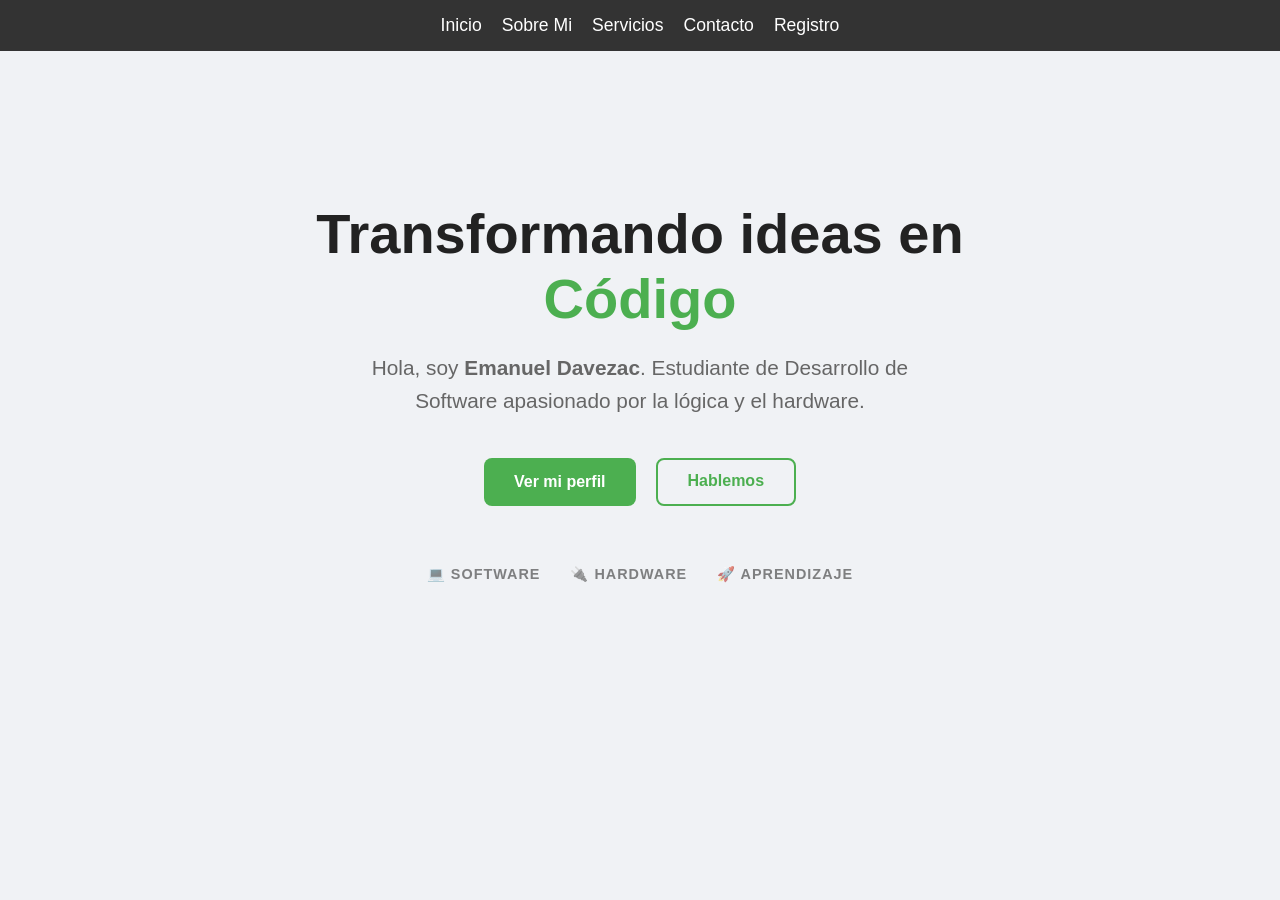
<file: html/index.html>
<!DOCTYPE html>
<html lang="es">
<head>
    <meta charset="UTF-8">
    <meta name="viewport" content="width=device-width, initial-scale=1.0">
    <title>Portafolio</title>
    <link rel="stylesheet" href="style.css">
</head>
<body>
    <header>
        <nav class="navbar">
            <ul class="nav-links">
                <li><a href="index.html">Inicio</a></li>
                <li><a href="sobre_mi.html">Sobre Mi</a></li>
                <li><a href="servicios.html">Servicios</a></li>
                <li><a href="contacto.html">Contacto</a></li>
                <li><a href="formulario_basico.html">Registro</a></li>
            </ul>
        </nav>
    </header>

    <main class="container">
        <section class="hero">
            <h1>Transformando ideas en <span class="highlight">Código</span></h1>
            
            <p class="subtitle">
                Hola, soy <strong>Emanuel Davezac</strong>. Estudiante de Desarrollo de Software apasionado por la lógica y el hardware.
            </p>

            <div class="hero-buttons">
                <a href="sobre_mi.html" class="btn-primary">Ver mi perfil</a>
                <a href="contacto.html" class="btn-outline">Hablemos</a>
            </div>
            
            <div class="hero-skills">
                <span>💻 Software</span>
                <span>🔌 Hardware</span>
                <span>🚀 Aprendizaje</span>
            </div>
        </section>
    </main>

</body>
</html>
</file>
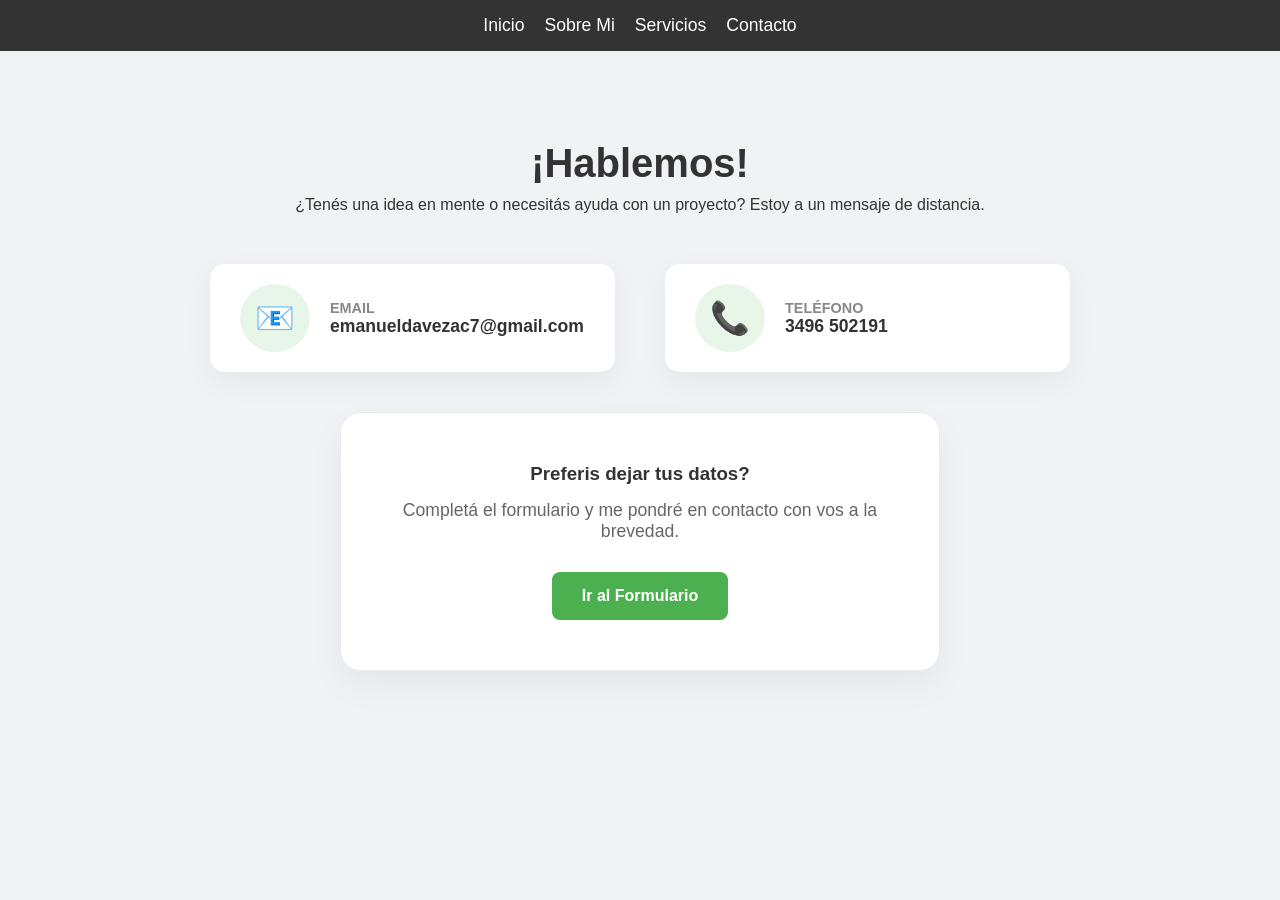
<file: html/contacto.html>
<!DOCTYPE html>
<html lang="es">
<head>
    <meta charset="UTF-8">
    <meta name="viewport" content="width=device-width, initial-scale=1.0">
    <title>Contacto - Emanuel Davezac</title>
    <link rel="stylesheet" href="style.css">
</head>
<body>

    <header>
        <nav class="navbar">
            <ul class="nav-links">
                <li><a href="index.html">Inicio</a></li>
                <li><a href="sobre_mi.html">Sobre Mi</a></li>
                <li><a href="servicios.html">Servicios</a></li>
                <li><a href="contacto.html">Contacto</a></li>
            </ul>
        </nav>
    </header>

    <main class="container">
        <section class="contact-section">
            <h1>¡Hablemos!</h1>
            <p>¿Tenés una idea en mente o necesitás ayuda con un proyecto? Estoy a un mensaje de distancia.</p>

            <div class="contact-wrapper">
                <div class="contact-info">
                    <div class="contact-item">
                        <span class="icon">📧</span>
                        <div>
                            <h4>Email</h4>
                            <a href="mailto:emanueldavezac7@gmail.com">emanueldavezac7@gmail.com</a>
                        </div>
                    </div>

                    <div class="contact-item">
                        <span class="icon">📞</span>
                        <div>
                            <h4>Teléfono</h4>
                            <a href="tel:+543496502191">3496 502191</a>
                        </div>
                    </div>
                </div>

                <div class="contact-cta">
                    <h3>Preferis dejar tus datos?</h3>
                    <p>Completá el formulario y me pondré en contacto con vos a la brevedad.</p>
                    <a href="formulario_basico.html" class="btn-primary">Ir al Formulario</a>
                </div>
            <div>
        <section>
    <main>

</body>
</html>
</file>
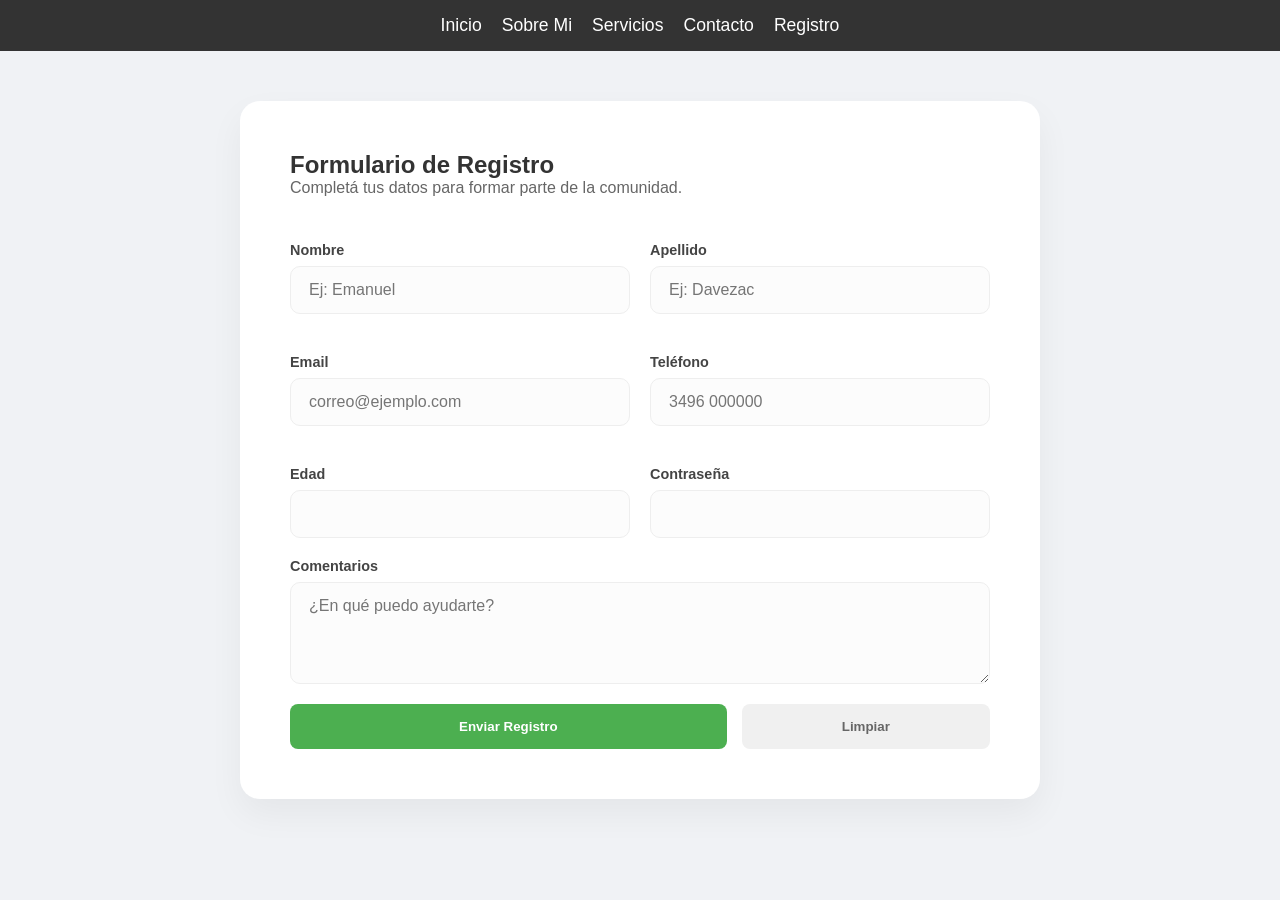
<file: html/formulario_basico.html>
<!DOCTYPE html>
<html lang="es">
<head>
    <meta charset="UTF-8">
    <meta name="viewport" content="width=device-width, initial-scale=1.0">
    <title>Registro - Emanuel Davezac</title>
    <link rel="stylesheet" href="style.css">
</head>
<body>

    <header>
        <nav class="navbar">
            <ul class="nav-links">
                <li><a href="index.html">Inicio</a></li>
                <li><a href="sobre_mi.html">Sobre Mi</a></li>
                <li><a href="servicios.html">Servicios</a></li>
                <li><a href="contacto.html">Contacto</a></li>
                <li><a href="formulario_basico.html">Registro</a></li>
            </ul>
        </nav>
    </header>

    <main class="container">
        <section class="form-container">
            <h1>Formulario de Registro</h1>
            <p>Completá tus datos para formar parte de la comunidad.</p>

            <form action="" method="POST" class="main-form">
                
                <div class="form-grid">
                    <div class="form-group">
                        <label for="nombre">Nombre</label>
                        <input type="text" id="nombre" name="nombre" placeholder="Ej: Emanuel" required>
                    </div>

                    <div class="form-group">
                        <label for="apellido">Apellido</label>
                        <input type="text" id="apellido" name="apellido" placeholder="Ej: Davezac" required>
                    </div>

                    <div class="form-group">
                        <label for="email">Email</label>
                        <input type="email" id="email" name="email" placeholder="correo@ejemplo.com" required>
                    </div>

                    <div class="form-group">
                        <label for="telefono">Teléfono</label>
                        <input type="tel" id="telefono" name="telefono" placeholder="3496 000000" required>
                    </div>

                    <div class="form-group">
                        <label for="edad">Edad</label>
                        <input type="number" id="edad" name="edad" min="1" required>
                    </div>

                    <div class="form-group">
                        <label for="contrasena">Contraseña</label>
                        <input type="password" id="contrasena" name="contrasena" required>
                    </div>
                </div>

                <div class="form-group">
                    <label for="comentarios">Comentarios</label>
                    <textarea id="comentarios" name="comentarios" rows="4" placeholder="¿En qué puedo ayudarte?"></textarea>
                </div>

                <div class="form-buttons">
                    <button type="submit" class="btn-primary">Enviar Registro</button>
                    <button type="reset" class="btn-reset">Limpiar</button>
                </div>

            </form>
        </section>
    </main>

</body>
</html>
</file>
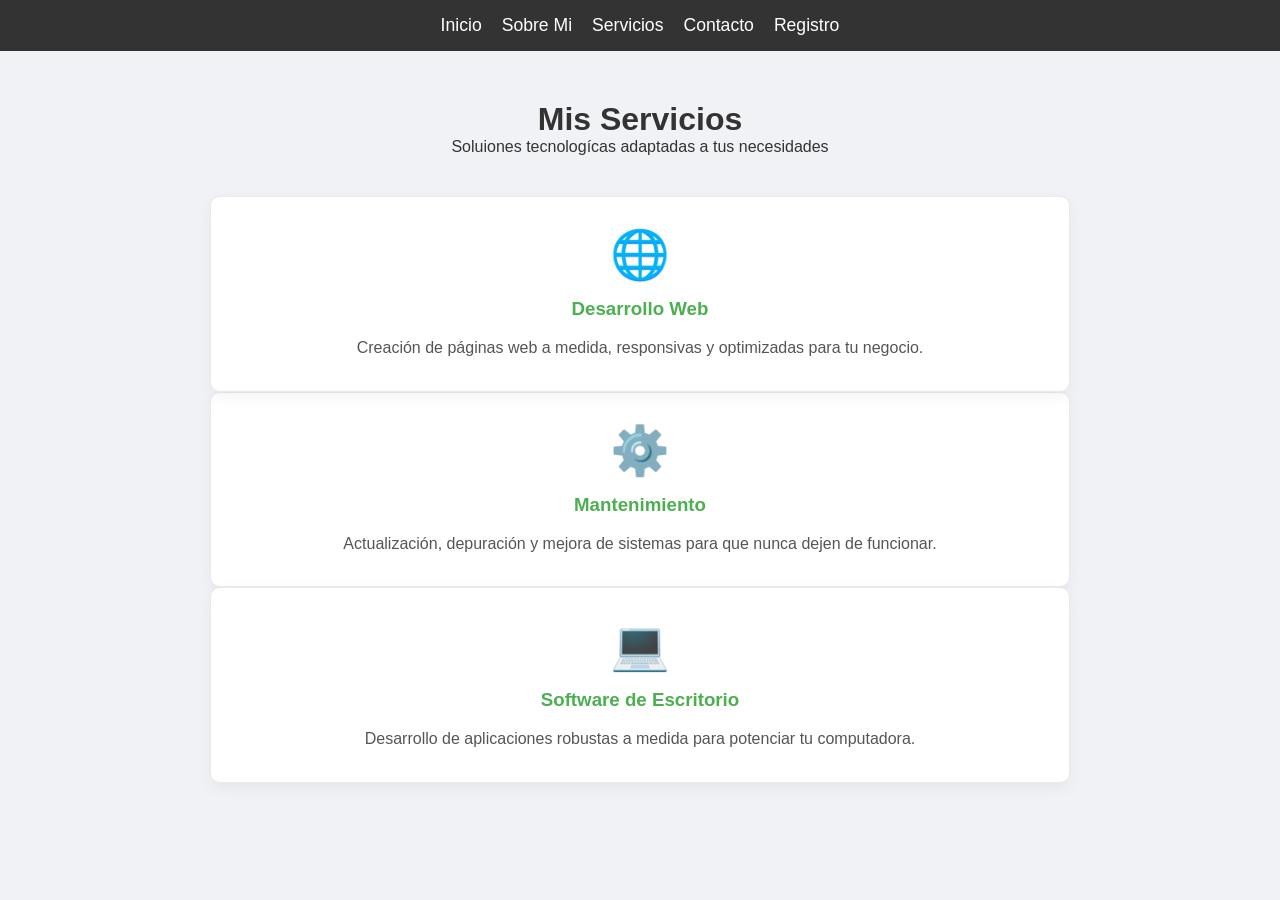
<file: html/servicios.html>
<!DOCTYPE html>
<html lang="en">
<head>
    <meta charset="UTF-8">
    <meta name="viewport" content="width=device-width, initial-scale=1.0">
    <title>Servicios</title>
    <link rel="stylesheet" href="style.css">
</head>
<body>
    <header>
        <nav class="navbar">
            <ul class="nav-links">
                <li><a href="index.html">Inicio</a></li>
                <li><a href="sobre_mi.html">Sobre Mi</a></li>
                <li><a href="servicios.html">Servicios</a></li>
                <li><a href="contacto.html">Contacto</a></li>
                <li><a href="formulario_basico.html">Registro</a></li>
            </ul>
        </nav>
    </header>
    
    <main class="container">
        <div class="servicios-header">
            <h1>Mis Servicios</h1>
            <p>Soluiones tecnologícas adaptadas a tus necesidades</p>
        </div>

        <section class="servicios-grid">
            <article class="servicio-card">
                <div class="icono">🌐</div>
                <h3>Desarrollo Web</h3>
                <p>Creación de páginas web a medida, responsivas y optimizadas para tu negocio.</p>   
            </article>
        </section>

        <article class="servicio-card">
                <div class="icono">⚙️</div>
                <h3>Mantenimiento</h3>
                <p>Actualización, depuración y mejora de sistemas para que nunca dejen de funcionar.</p>
            </article>

            <article class="servicio-card">
                <div class="icono">💻</div>
                <h3>Software de Escritorio</h3>
                <p>Desarrollo de aplicaciones robustas a medida para potenciar tu computadora.</p>
            </article>

    </main>
    
</body>
</html>
</file>
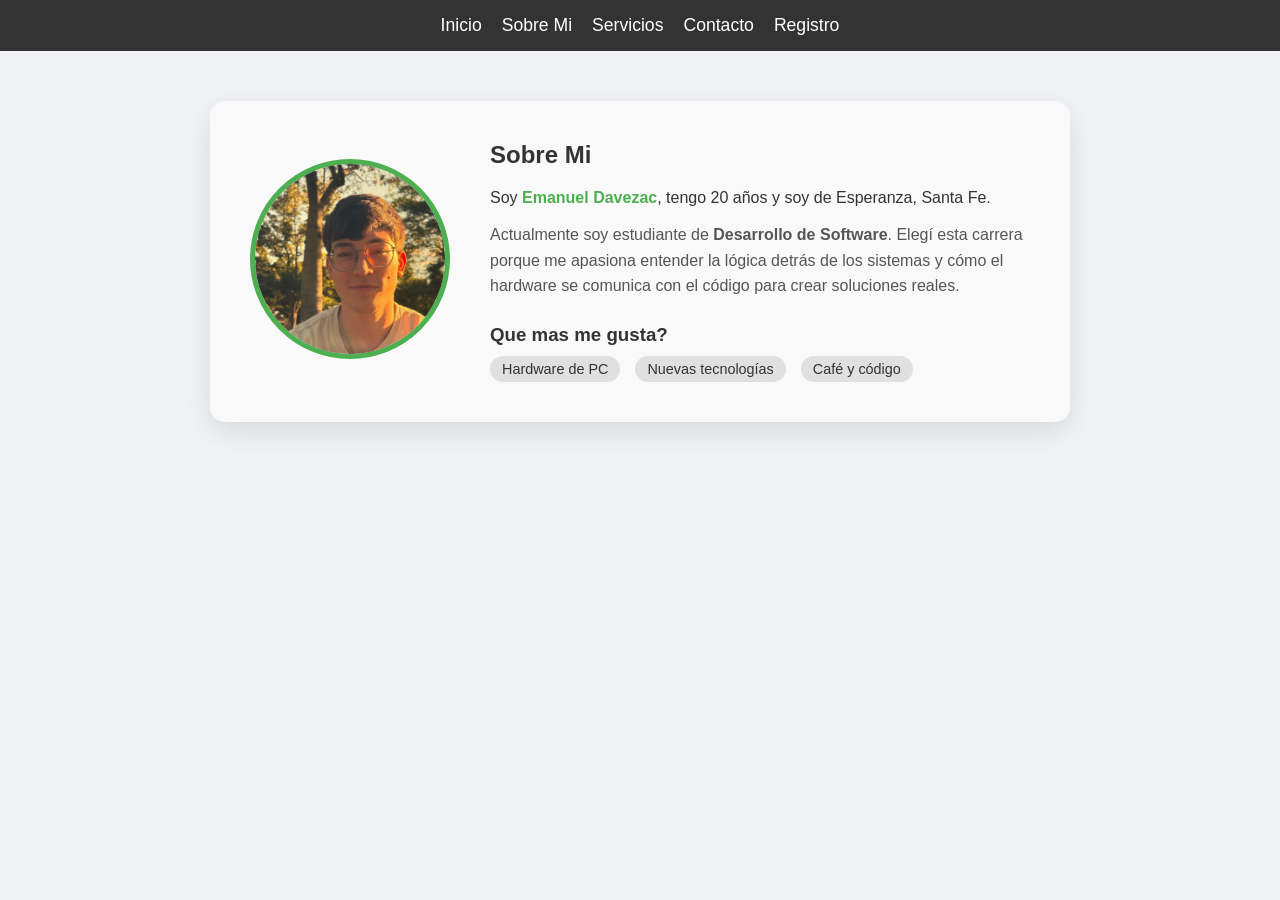
<file: html/sobre_mi.html>
<!DOCTYPE html>
<html lang="es">
<head>
    <meta charset="UTF-8">
    <meta name="viewport" content="width=device-width, initial-scale=1.0">
    <title>Sobre Mi</title>
    <link rel="stylesheet" href="style.css">
</head>
<body>
    <header>
        <nav class="navbar">
            <ul class="nav-links">
                <li><a href="index.html">Inicio</a></li>
                <li><a href="sobre_mi.html">Sobre Mi</a></li>
                <li><a href="servicios.html">Servicios</a></li>
                <li><a href="contacto.html">Contacto</a></li>
                <li><a href="formulario_basico.html">Registro</a></li>
            </ul>
        </nav>
    </header>

    <main class="container">
        <section class="about-card">
            <div class="about-image">
                <img src="foto.jpg" alt="Foto de Emanuel Davezac">
            </div>

            <div class="about-info">
                <h1>Sobre Mi</h1>
                <p class="intro">
                    Soy <span>Emanuel Davezac</span>, tengo 20 años y soy de Esperanza, Santa Fe.
                </p>

                <p class="description">
                    Actualmente soy estudiante de <strong>Desarrollo de Software</strong>. 
                    Elegí esta carrera porque me apasiona entender la lógica detrás de los sistemas 
                    y cómo el hardware se comunica con el código para crear soluciones reales.
                </p>

                <div class="hobbies">
                    <h3>Que mas me gusta?</h3>
                    <ul>
                        <li>Hardware de PC</li>
                        <li>Nuevas tecnologías</li>
                        <li>Café y código</li>
                    </ul>
                </div>
            </div>
        </section>
    </main>

</body>
</html>
</file>
<file: html/style.css>
* {
    margin: 0;
    padding: 0;
    box-sizing: border-box;
    font-family: Arial, sans-serif;
}

body {
    background-color: #f0f2f5; 
    color: #333;
}

.navbar {
    background-color: #333;
    padding: 15px 20px;
}

.nav-links {
    display: flex;
    /* Esto pone los elementos uno al lado del otro */
    justify-content: center;
    list-style: none;
    gap: 20px;
}

.nav-links a {
    color: white;
    text-decoration: none;
    /* Le saca la línea de abajo al link */
    font-size: 1.1rem;
    transition: color 0.3s;
}

.nav-links a:hover {
    color: #4CAF50;
    /* Cambia a verde cuando pasás el mouse */
}

.hero-section {
    text-align: center;
    padding: 50px 20px;
}

/* Sobre Mi */
.container {
    max-width: 900px;
    margin: 50px auto;
    padding: 0 20px;
}

.about-card {
    display: flex;
    /* Ponemos la foto al lado del texto */
    align-items: center;
    gap: 40px;
    background-color: #f9f9f9;
    padding: 40px;
    border-radius: 15px;
    box-shadow: 0 10px 30px rgba(0, 0, 0, 0.1);
    /* Sobra suave */
}

.about-image img {
    width: 200px;
    height: 200px;
    border-radius: 50%;
    /*Foto redonda */
    object-fit: cover;
    border: 5px solid #4CAF50;
    /* Un borde de color para que resalte */
}

.about-info h1 {
    margin-bottom: 20px;
    color: #333;
}

.about-info span {
    color: #4CAF50;
    font-weight: bold;
}

.description {
    line-height: 1.6;
    /* Espaciado entre líneas para que sea fácil de leer */
    color: #555;
    margin-top: 15px;
}

.hobbies {
    margin-top: 25px;
}

.hobbies ul {
    list-style: none;
    display: flex;
    gap: 15px;
    padding: 0;
    margin-top: 10px;
}

.hobbies li {
    background: #e0e0e0;
    padding: 5px 12px;
    border-radius: 20px;
    font-size: 0.9rem;
}

/* Servicios */

.servicios-header {
    text-align: center;
    margin-bottom: 40px;
}

.servicios-grid {
    display: grid;
    grid-template-columns: repeat(auto-fit, minmax(250px, 1fr));
    gap: 30px;
}

/* Diseño de cada tarjeta individual */
.servicio-card {
    background-color: #fff;
    padding: 30px 20px;
    border-radius: 10px;
    text-align: center;
    box-shadow: 0 5px 15px rgba(0, 0, 0, 0.05);
    border: 1px solid #eaeaea;
    transition: transform 0.3s ease, box-shadow 0.3s ease; /* Animacion */
}

.servicio-card:hover {
    transform: translateY(-10px);
    box-shadow: 0 15px 30px rgba(0, 0, 0, 0.15);
    /* Hace la sombra más grande */
}

.servicio-card .icono {
    font-size: 3rem;
    margin-bottom: 15px;
}

.servicio-card h3 {
    color: #4CAF50;
    margin-bottom: 15px;
}

.servicio-card p {
    color: #555;
    line-height: 1.6;
}

/* Sección de contacto */
.contact-section {
    text-align: center;
    padding: 40px 0;
}

.contact-section h1 {
    font-size: 2.5rem;
    margin-bottom: 10px;
}

/* Contenedor que divide la info del botón */
.contact-wrapper {
    display: flex;
    flex-direction: column; /* Esto es la clave: pone la caja del formulario ABAJO */
    align-items: center; /* Centra todo en el medio de la pantalla */
    gap: 40px;
    margin-top: 50px;
    max-width: 900px;
    margin-left: auto;
    margin-right: auto;
}

.contact-info {
    display: flex;
    justify-content: center; /* Los centra */
    gap: 50px; /* Espacio entre el Email y el Teléfono */
    flex-wrap: wrap; /* Si abren la página desde un celu, el teléfono se va abajo automáticamente */
    width: 100%;
}

/* Items individuales de contacto */
.contact-item {
    background-color: white; /* Ahora son tarjetas blancas */
    padding: 20px 30px;
    border-radius: 15px;
    box-shadow: 0 10px 30px rgba(0, 0, 0, 0.05); /* Misma sombra que servicios */
    display: flex;
    align-items: center;
    gap: 20px;
    text-align: left;
    flex: 1; /* Para que midan lo mismo */
    min-width: 250px;
    transition: transform 0.3s ease, box-shadow 0.3s ease;
}

.contact-item .icon {
    font-size: 2rem;
    background-color: #e8f5e9; /* Un verde súper pastel */
    padding: 15px;
    border-radius: 50%; /* Lo hacemos un círculo perfecto */
    display: flex;
    justify-content: center;
    align-items: center;
}

.contact-item h4 {
    margin: 0;
    color: #888;
    font-size: 0.9rem;
    text-transform: uppercase;
}

.contact-item a {
    color: #333;
    text-decoration: none;
    font-weight: bold;
    font-size: 1.1rem;
    transition: color 0.3s;
}

.contact-item a:hover {
    color: #4CAF50;
}

/* El cuadro del Formulario (CTA) */
.contact-cta {
    width: 100%;
    max-width: 600px;
    background-color: white; /* Chau caja oscura, hola tarjeta limpia */
    color: #333; /* Volvemos al texto oscuro */
    padding: 50px;
    border-radius: 20px;
    box-shadow: 0 15px 35px rgba(0, 0, 0, 0.05);
    border: 1px solid #eaeaea; /* Bordecito sutil para definirla */
    display: flex;
    flex-direction: column;
    align-items: center;
    text-align: center;
}

.contact-cta h3 {
    margin-bottom: 15px;
}

.contact-cta p {
    margin-bottom: 30px;
    color: #666;
    font-size: 1.1rem;
}

.btn-primary {
    display: inline-block;
    background-color: #4CAF50;
    color: white;
    padding: 12px 25px;
    text-decoration: none;
}

.btn-primary:hover {
    background-color: #45a049;
    transition: color 0.3s;
}

/* ESTILOS DEL FORMULARIO */

.form-container {
    background-color: white;
    padding: 50px; 
    border-radius: 20px; 
    box-shadow: 0 15px 35px rgba(0,0,0,0.05);
    max-width: 800px;
    margin: 40px auto;
}

.form-container p {
    text-align: left;
    color: #666;
    margin-bottom: 45px; 
}

.form-grid {
    display: grid;
    grid-template-columns: repeat(auto-fit, minmax(280px, 1fr));
    gap: 20px;
}

.form-group {
    margin-bottom: 20px;
    display: flex;
    flex-direction: column;
    text-align: left;
}

.form-group label {
    font-weight: bold;
    margin-bottom: 8px;
    font-size: 0.9rem;
    color: #444;
}

.form-group input, 
.form-group textarea {
    width: 100%;
    padding: 14px 18px; 
    border: 1.5px solid #eee; 
    border-radius: 10px;
    background-color: #fcfcfc;
    font-size: 1rem;
    transition: all 0.3s ease;
}

.form-group input:focus, 
.form-group textarea:focus {
    outline: none;
    border-color: #4CAF50;
    background-color: white;
    box-shadow: 0 5px 15px rgba(76, 175, 80, 0.1);
}

.form-buttons {
    display: flex;
    gap: 15px;
    margin-top: 10px;
}

.btn-primary {
    display: inline-block;
    background-color: #4CAF50;
    color: white;
    border: none;
    padding: 15px 30px;
    border-radius: 8px;
    font-weight: bold;
    cursor: pointer;
    transition: all 0.3s ease;
}

.btn-primary:hover {
    background-color: #45a049;
    transform: translateY(-2px);
}

.btn-reset {
    background-color: #f0f0f0;
    border: none;
    color: #666;
    padding: 15px 30px;
    border-radius: 8px;
    font-weight: bold;
    cursor: pointer;
    flex: 1;
    transition: all 0.3s;
}

.btn-reset:hover {
    background-color: #e0e0e0;
    color: #333;
}

/* Index*/

.hero {
    text-align: center;
    padding: 100px 20px;
}

.hero h1 {
    font-size: 3.5rem;
    margin-bottom: 20px;
    color: #222;
}

.highlight {
    color: #4CAF50;
}

.hero .subtitle {
    font-size: 1.3rem;
    color: #666;
    max-width: 600px; 
    margin: 0 auto 40px auto;
    line-height: 1.6;
}

/* Contenedor de botones */
.hero-buttons {
    display: flex;
    justify-content: center;
    gap: 20px;
    margin-bottom: 60px;
}

/* Botón outline */
.btn-outline {
    display: inline-block;
    padding: 12px 30px;
    text-decoration: none;
    color: #4CAF50;
    border: 2px solid #4CAF50;
    border-radius: 8px;
    font-weight: bold;
    transition: all 0.3s ease;
}

.btn-outline:hover {
    background-color: #4CAF50;
    color: white;
}

/* Las etiquetas de abajo */
.hero-skills {
    display: flex;
    justify-content: center;
    gap: 30px;
    opacity: 0.6;
    font-weight: bold;
    font-size: 0.9rem;
    text-transform: uppercase;
    letter-spacing: 1px;
}

.form-buttons .btn-primary {
    flex: 2;
}

.form-buttons .btn-reset {
    flex: 1;
}
</file>
